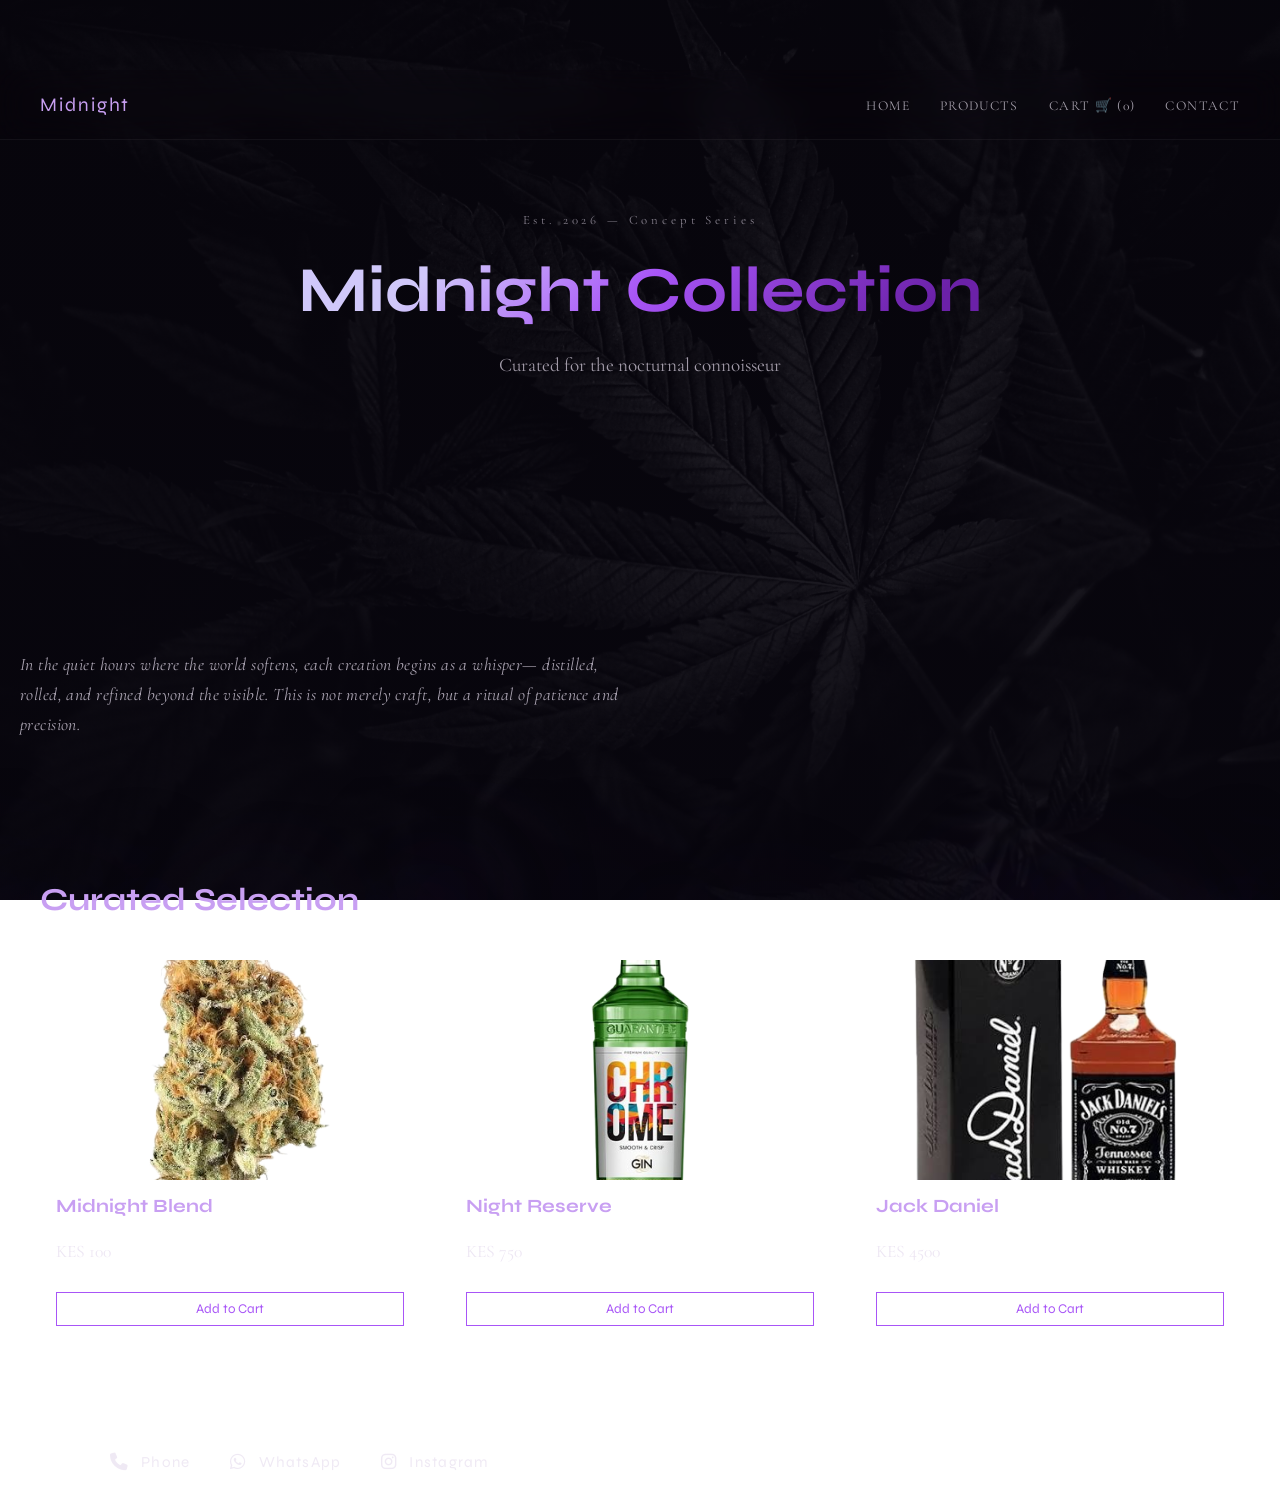
<file: index.html>
<!DOCTYPE html>
<html lang="en">
<head>
  <meta charset="UTF-8" />
  <meta name="viewport" content="width=device-width, initial-scale=1.0"/>
  <title>Midnight Collection</title>

  <link href="https://fonts.googleapis.com/css2?family=Cormorant+Garamond:wght@300;400;600;700&family=Syne:wght@400;600;700;800&display=swap" rel="stylesheet">
  <link rel="stylesheet" href="https://cdnjs.cloudflare.com/ajax/libs/font-awesome/6.5.0/css/all.min.css">
  <link rel="stylesheet" href="style.css">
</head>

<body>

  <!-- SMOKE -->
  <canvas id="smokeCanvas"></canvas>
  <script src="smoke.js"></script>

  <!-- NAVBAR -->
  <nav class="navbar">
    <div class="nav-container">
      <div class="logo">Midnight</div>

      <ul class="nav-links">
        <li><a href="#hero">Home</a></li>
        <li><a href="products.html">Products</a></li>
        <li><a href="cart.html">Cart 🛒 (<span id="cart-count">0</span>)</a></li>
        <li><a href="contact.html">Contact</a></li>
      </ul>
    </div>
  </nav>

  <!-- HERO -->
  <header id="hero" class="hero">
    <div class="hero-content">
      <p class="hero-tag">Est. 2026 — Concept Series</p>
      <h1 class="hero-title">Midnight Collection</h1>
      <p class="hero-subtitle">Curated for the nocturnal connoisseur</p>
    </div>
  </header>

  <!-- POETIC -->
  <section class="poetic">
    <div class="poetic-content">
      <p>
        In the quiet hours where the world softens, each creation begins as a whisper—
        distilled, rolled, and refined beyond the visible.
        This is not merely craft, but a ritual of patience and precision.
      </p>
    </div>
  </section>

  <!-- PRODUCTS -->
  <section class="products">
    <h2 class="section-title">Curated Selection</h2>

    <div class="product-grid">

      <div class="product-card">
        <img src="head.png">
        <div class="product-info">
          <h3>Midnight Blend</h3>
          <p>KES 100</p>
          <button onclick="addToCart({id:'blend',name:'Midnight Blend',price:100})">Add to Cart</button>
        </div>
      </div>

      <div class="product-card">
        <img src="gin.png">
        <div class="product-info">
          <h3>Night Reserve</h3>
          <p>KES 750</p>
          <button onclick="addToCart({id:'reserve',name:'Night Reserve',price:15})">Add to Cart</button>
        </div>
      </div>

      <div class="product-card">
        <img src="jd.png">
        <div class="product-info">
          <h3>Jack Daniel</h3>
          <p>KES 4500</p>
          <button onclick="addToCart({id:'jack',name:'Jack Daniel',price:4500})">Add to Cart</button>
        </div>
      </div>

    </div>
  </section>

  <!-- CONTACT -->
  <section class="contact-bar">
    <a href="tel:+254716669697" class="contact-item"><i class="fas fa-phone"></i> Phone</a>
    <a href="https://wa.me/254716669697" target="_blank" class="contact-item"><i class="fab fa-whatsapp"></i> WhatsApp</a>
    <a href="https://instagram.com/_t.a.l.k.s.i.c.k" target="_blank" class="contact-item"><i class="fab fa-instagram"></i> Instagram</a>
  </section>

  <script src="cart.js"></script>
</body>
</html>
</file>
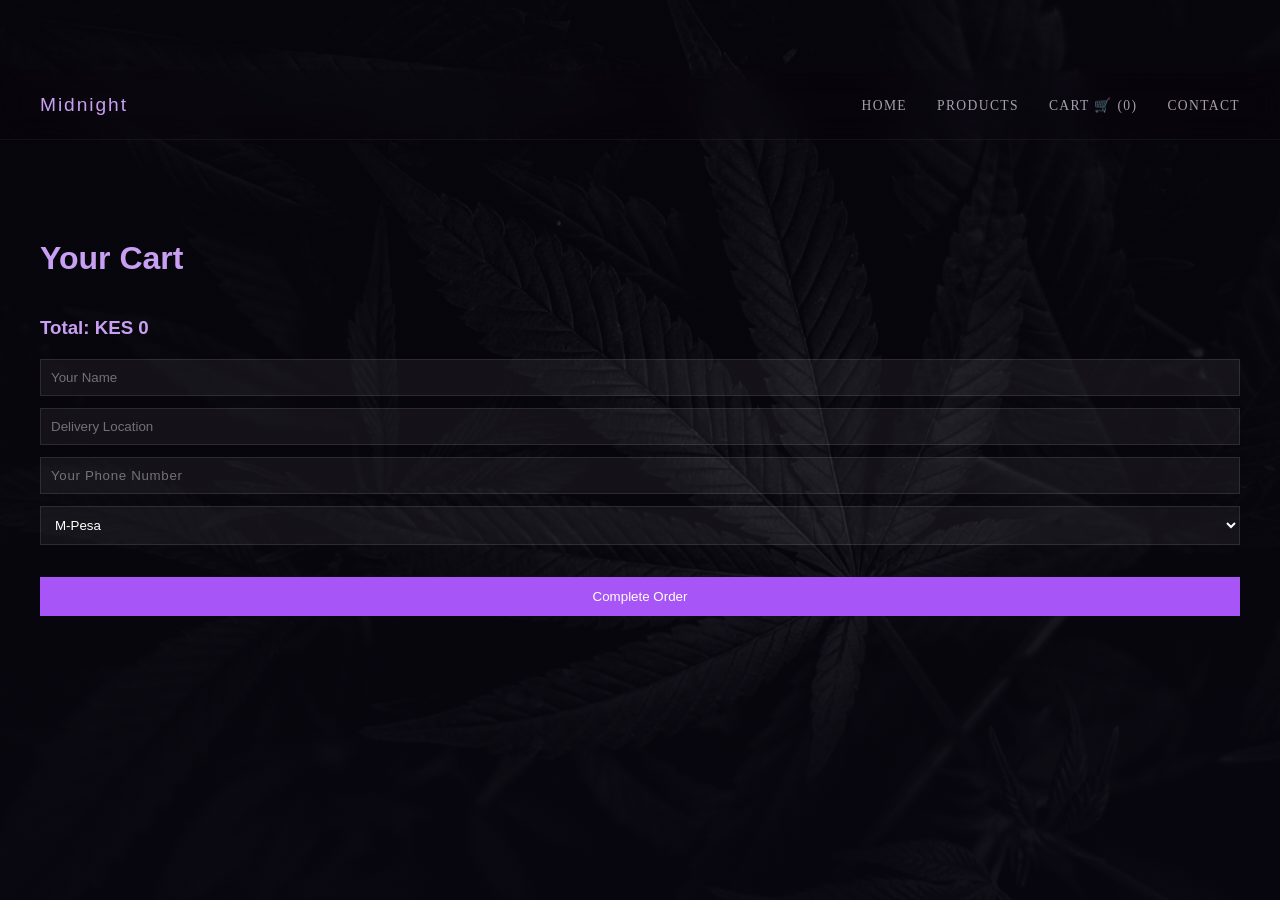
<file: cart.html>
<!DOCTYPE html>
<html lang="en">
<head>
<meta charset="UTF-8">
<title>Cart</title>
<link rel="stylesheet" href="style.css">
<link rel="stylesheet" href="https://cdnjs.cloudflare.com/ajax/libs/font-awesome/6.5.0/css/all.min.css">
</head>

<body>

<nav class="navbar">
<div class="nav-container">
<div class="logo">Midnight</div>

<ul class="nav-links">
<li><a href="index.html">Home</a></li>
<li><a href="products.html">Products</a></li>
<li><a href="cart.html">Cart 🛒 (<span id="cart-count">0</span>)</a></li>
<li><a href="contact.html">Contact</a></li>
</ul>
</div>
</nav>

<section class="cart-page">
<h2 class="section-title">Your Cart</h2>

<div id="cart-items"></div>
<h3 id="cart-total">Total: KES 0</h3>
<div class="checkout-form">

  <input type="text" id="user-name" placeholder="Your Name" required>
  <input type="text" id="user-location" placeholder="Delivery Location" required>
  <input type="tel" id="user-phone" placeholder="Your Phone Number" required>

  <select id="payment-method">
    <option value="M-Pesa">M-Pesa</option>
    <option value="Cash">Cash on Delivery</option>
  </select>

  <button class="checkout-btn" onclick="checkoutWhatsApp()">
    Complete Order
  </button>

</div>

</section>

<script src="cart.js"></script>
</body>
</html>
</file>
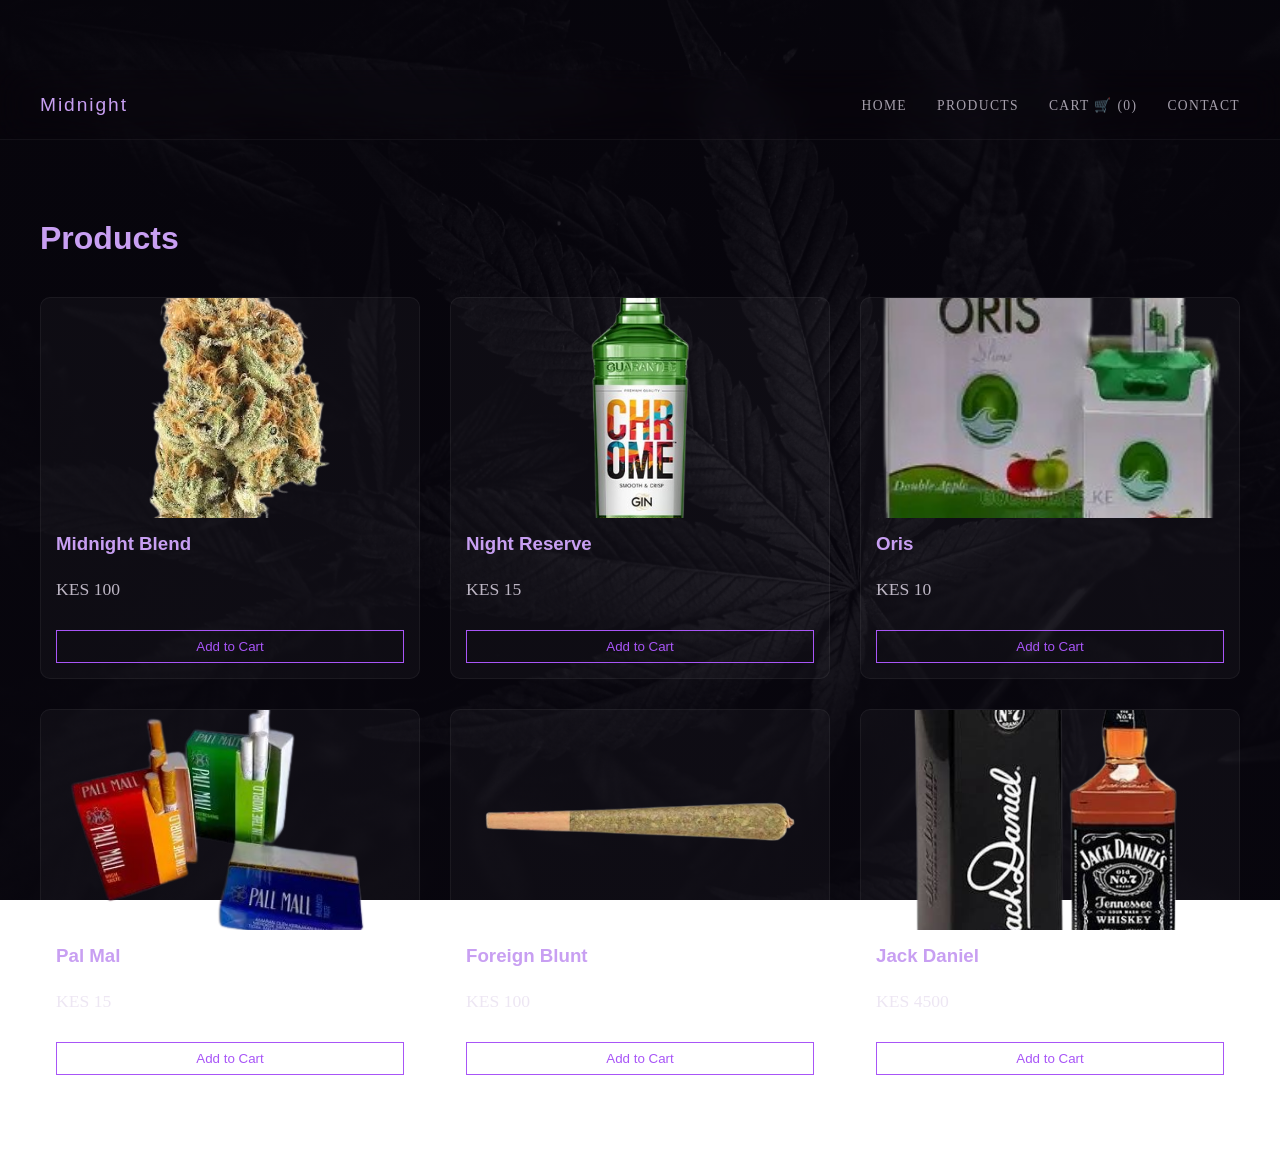
<file: products.html>
<!DOCTYPE html>
<html lang="en">
<head>
<meta charset="UTF-8">
<title>Products</title>
<link rel="stylesheet" href="style.css">
</head>

<body>

<nav class="navbar">
<div class="nav-container">
<div class="logo">Midnight</div>

<ul class="nav-links">
<li><a href="index.html">Home</a></li>
<li><a href="products.html">Products</a></li>
<li><a href="cart.html">Cart 🛒 (<span id="cart-count">0</span>)</a></li>
<li><a href="contact.html">Contact</a></li>
</ul>
</div>
</nav>

<section class="products">
<h2 class="section-title">Products</h2>

<div class="product-grid">

<div class="product-card">
<img src="head.png">
<div class="product-info">
<h3>Midnight Blend</h3>
<p>KES 100 </p>
<button onclick="addToCart({id:'blend',name:'Midnight Blend',price:100})">Add to Cart</button>
</div>
</div>

<div class="product-card">
<img src="gin.png">
<div class="product-info">
<h3>Night Reserve</h3>
<p>KES 15</p>
<button onclick="addToCart({id:'reserve',name:'Night Reserve',price:15})">Add to Cart</button>
</div>
</div>

<div class="product-card">
<img src="oris.png">
<div class="product-info">
<h3>Oris</h3>
<p>KES 10</p>
<button onclick="addToCart({id:'oris',name:'Oris',price:10})">Add to Cart</button>
</div>
</div>

<div class="product-card">
<img src="pal mal.png">
<div class="product-info">
<h3>Pal Mal</h3>
<p>KES 15</p>
<button onclick="addToCart({id:'palmal',name:'Pal Mal',price:15})">Add to Cart</button>
</div>
</div>

<div class="product-card">
<img src="blunt.png">
<div class="product-info">
<h3>Foreign Blunt</h3>
<p>KES 100</p>
<button onclick="addToCart({id:'blunt',name:'Foreign Blunt',price:100})">Add to Cart</button>
</div>
</div>

<div class="product-card">
<img src="jd.png">
<div class="product-info">
<h3>Jack Daniel</h3>
<p>KES 4500</p>
<button onclick="addToCart({id:'jack',name:'Jack Daniel',price:4500})">Add to Cart</button>
</div>
</div>

</div>
</section>

<script src="cart.js"></script>
</body>
</html>
</file>
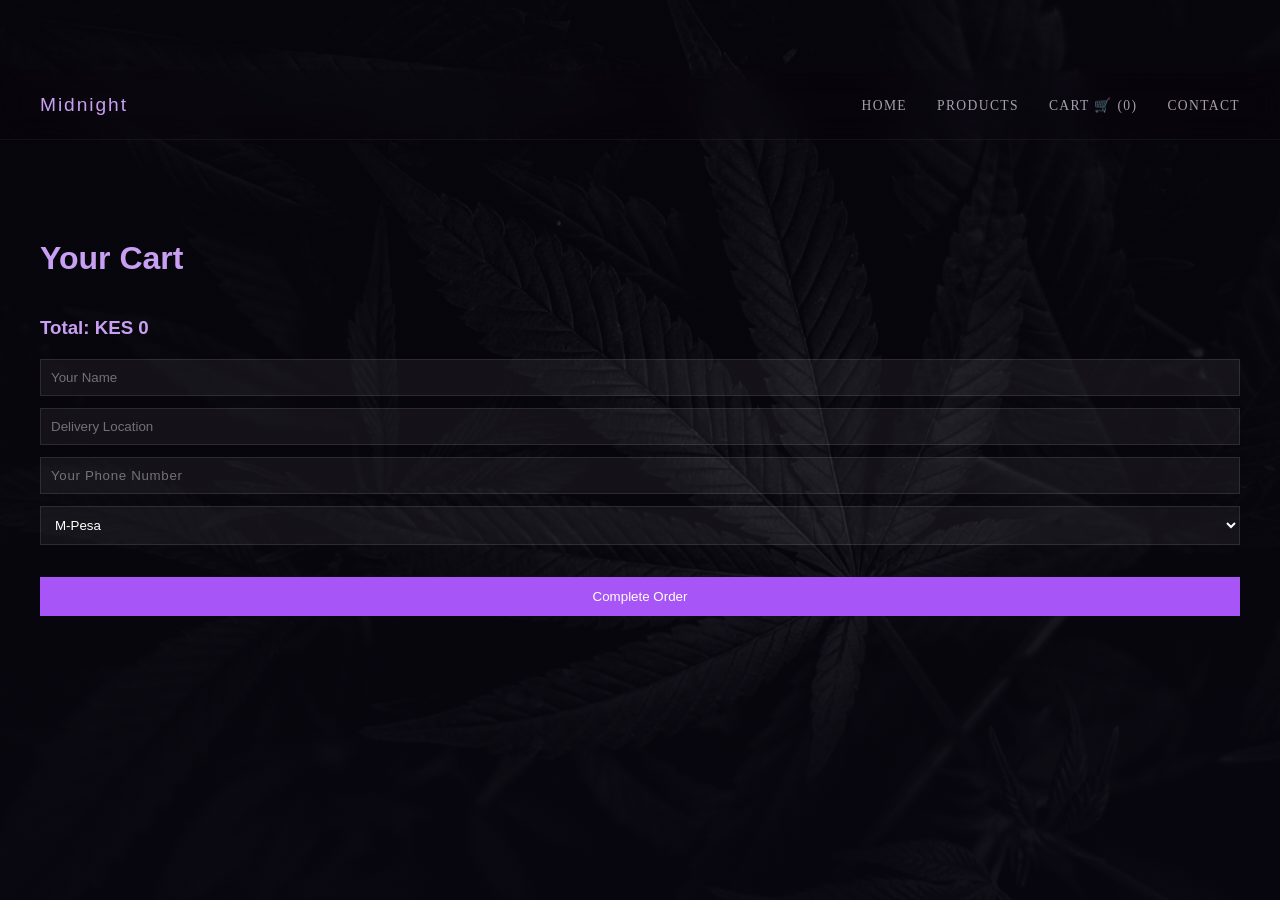
<file: CRAZY/cart.html>
<!DOCTYPE html>
<html lang="en">
<head>
<meta charset="UTF-8">
<title>Cart</title>
<link rel="stylesheet" href="style.css">
<link rel="stylesheet" href="https://cdnjs.cloudflare.com/ajax/libs/font-awesome/6.5.0/css/all.min.css">
</head>

<body>

<nav class="navbar">
<div class="nav-container">
<div class="logo">Midnight</div>

<ul class="nav-links">
<li><a href="project.html">Home</a></li>
<li><a href="products.html">Products</a></li>
<li><a href="cart.html">Cart 🛒 (<span id="cart-count">0</span>)</a></li>
<li><a href="contact.html">Contact</a></li>
</ul>
</div>
</nav>

<section class="cart-page">
<h2 class="section-title">Your Cart</h2>

<div id="cart-items"></div>
<h3 id="cart-total">Total: KES 0</h3>
<div class="checkout-form">

  <input type="text" id="user-name" placeholder="Your Name" required>
  <input type="text" id="user-location" placeholder="Delivery Location" required>
  <input type="tel" id="user-phone" placeholder="Your Phone Number" required>

  <select id="payment-method">
    <option value="M-Pesa">M-Pesa</option>
    <option value="Cash">Cash on Delivery</option>
  </select>

  <button class="checkout-btn" onclick="checkoutWhatsApp()">
    Complete Order
  </button>

</div>

</section>

<script src="cart.js"></script>
</body>
</html>
</file>
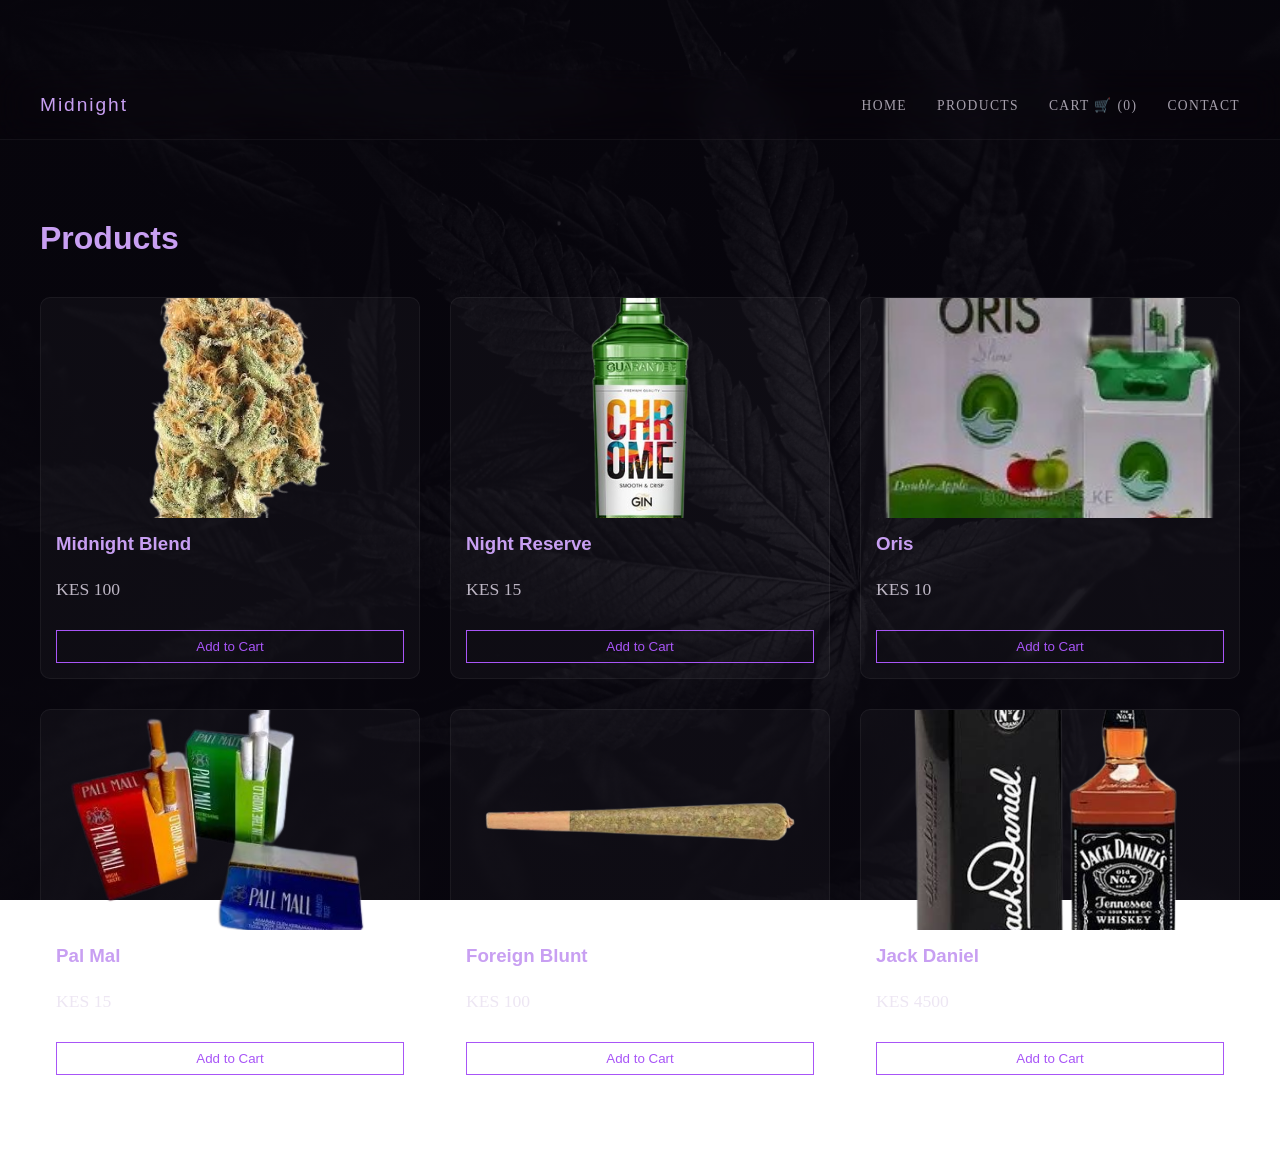
<file: CRAZY/products.html>
<!DOCTYPE html>
<html lang="en">
<head>
<meta charset="UTF-8">
<title>Products</title>
<link rel="stylesheet" href="style.css">
</head>

<body>

<nav class="navbar">
<div class="nav-container">
<div class="logo">Midnight</div>

<ul class="nav-links">
<li><a href="project.html">Home</a></li>
<li><a href="products.html">Products</a></li>
<li><a href="cart.html">Cart 🛒 (<span id="cart-count">0</span>)</a></li>
<li><a href="contact.html">Contact</a></li>
</ul>
</div>
</nav>

<section class="products">
<h2 class="section-title">Products</h2>

<div class="product-grid">

<div class="product-card">
<img src="head.png">
<div class="product-info">
<h3>Midnight Blend</h3>
<p>KES 100</p>
<button onclick="addToCart({id:'blend',name:'Midnight Blend',price:100})">Add to Cart</button>
</div>
</div>

<div class="product-card">
<img src="gin.png">
<div class="product-info">
<h3>Night Reserve</h3>
<p>KES 15</p>
<button onclick="addToCart({id:'reserve',name:'Night Reserve',price:15})">Add to Cart</button>
</div>
</div>

<div class="product-card">
<img src="oris.png">
<div class="product-info">
<h3>Oris</h3>
<p>KES 10</p>
<button onclick="addToCart({id:'oris',name:'Oris',price:10})">Add to Cart</button>
</div>
</div>

<div class="product-card">
<img src="pal mal.png">
<div class="product-info">
<h3>Pal Mal</h3>
<p>KES 15</p>
<button onclick="addToCart({id:'palmal',name:'Pal Mal',price:15})">Add to Cart</button>
</div>
</div>

<div class="product-card">
<img src="blunt.png">
<div class="product-info">
<h3>Foreign Blunt</h3>
<p>KES 100</p>
<button onclick="addToCart({id:'blunt',name:'Foreign Blunt',price:100})">Add to Cart</button>
</div>
</div>

<div class="product-card">
<img src="jd.png">
<div class="product-info">
<h3>Jack Daniel</h3>
<p>KES 4500</p>
<button onclick="addToCart({id:'jack',name:'Jack Daniel',price:4500})">Add to Cart</button>
</div>
</div>

</div>
</section>

<script src="cart.js"></script>
</body>
</html>
</file>
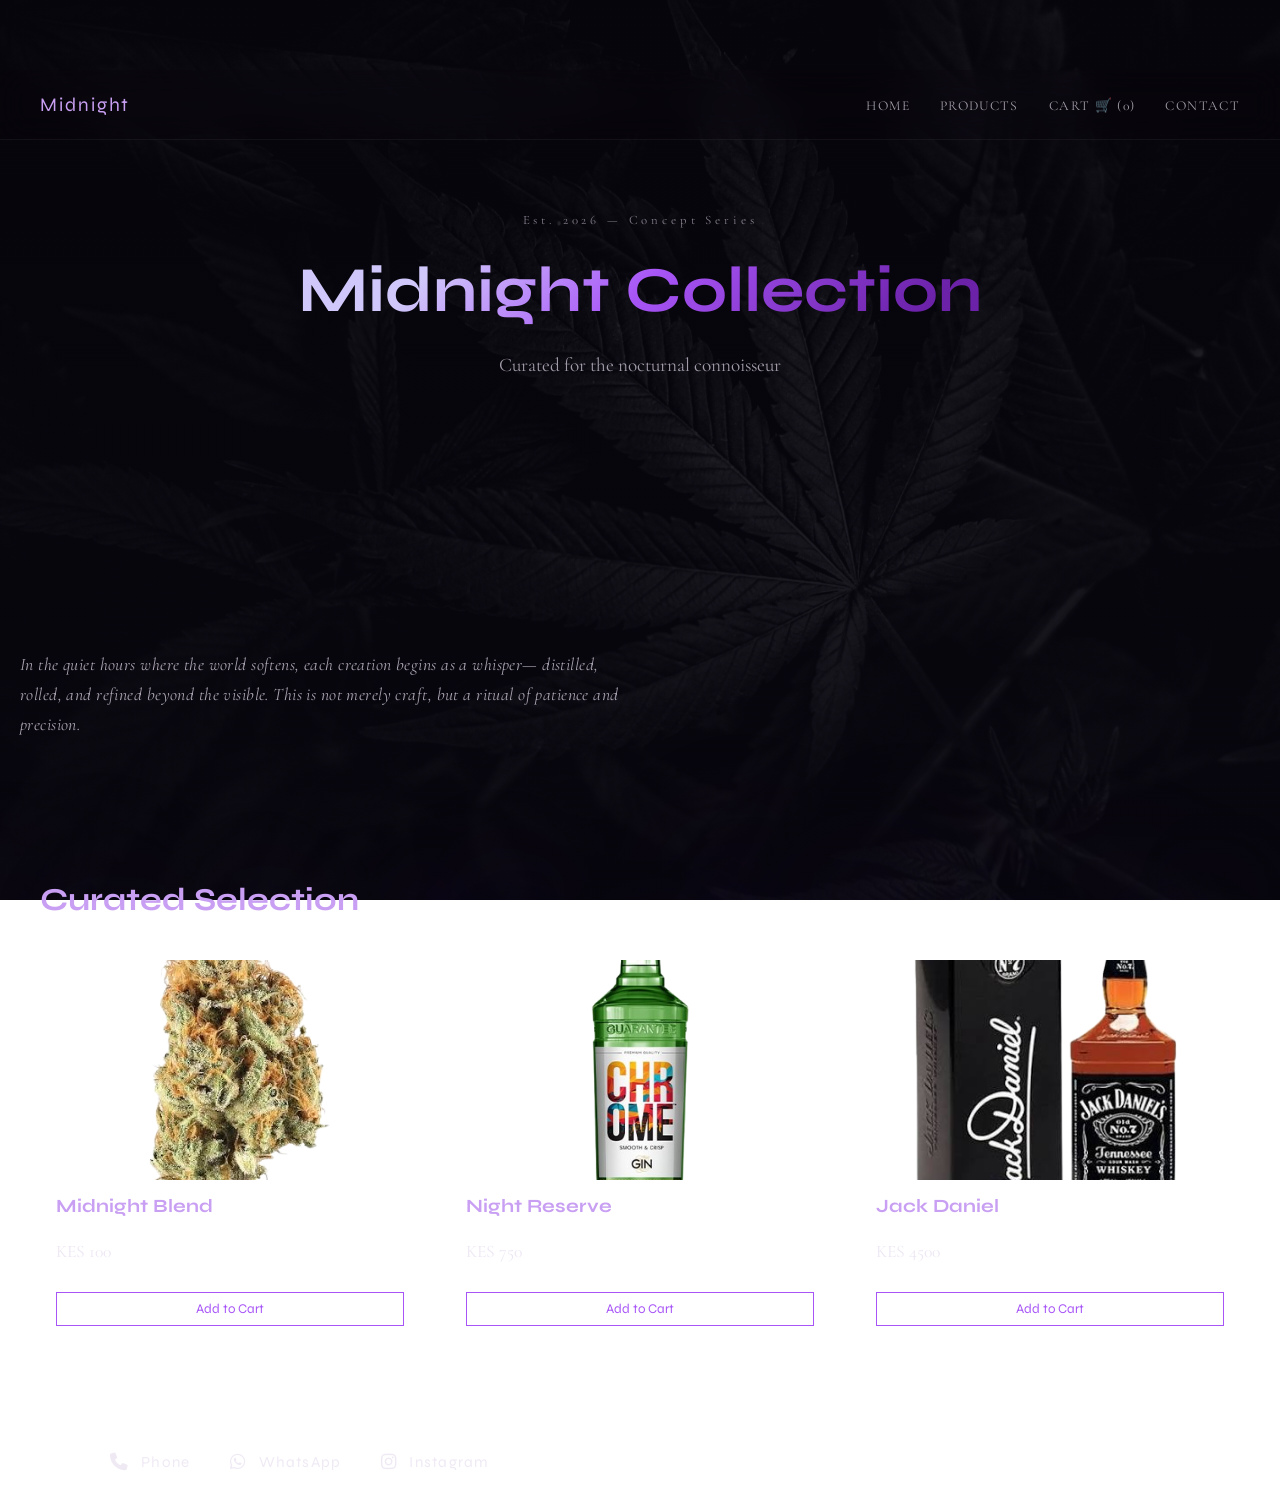
<file: CRAZY/project.html>
<!DOCTYPE html>
<html lang="en">
<head>
  <meta charset="UTF-8" />
  <meta name="viewport" content="width=device-width, initial-scale=1.0"/>
  <title>Midnight Collection</title>

  <link href="https://fonts.googleapis.com/css2?family=Cormorant+Garamond:wght@300;400;600;700&family=Syne:wght@400;600;700;800&display=swap" rel="stylesheet">
  <link rel="stylesheet" href="https://cdnjs.cloudflare.com/ajax/libs/font-awesome/6.5.0/css/all.min.css">
  <link rel="stylesheet" href="style.css">
</head>

<body>

  <!-- SMOKE -->
  <canvas id="smokeCanvas"></canvas>
  <script src="smoke.js"></script>

  <!-- NAVBAR -->
  <nav class="navbar">
    <div class="nav-container">
      <div class="logo">Midnight</div>

      <ul class="nav-links">
        <li><a href="#hero">Home</a></li>
        <li><a href="products.html">Products</a></li>
        <li><a href="cart.html">Cart 🛒 (<span id="cart-count">0</span>)</a></li>
        <li><a href="contact.html">Contact</a></li>
      </ul>
    </div>
  </nav>

  <!-- HERO -->
  <header id="hero" class="hero">
    <div class="hero-content">
      <p class="hero-tag">Est. 2026 — Concept Series</p>
      <h1 class="hero-title">Midnight Collection</h1>
      <p class="hero-subtitle">Curated for the nocturnal connoisseur</p>
    </div>
  </header>

  <!-- POETIC -->
  <section class="poetic">
    <div class="poetic-content">
      <p>
        In the quiet hours where the world softens, each creation begins as a whisper—
        distilled, rolled, and refined beyond the visible.
        This is not merely craft, but a ritual of patience and precision.
      </p>
    </div>
  </section>

  <!-- PRODUCTS -->
  <section class="products">
    <h2 class="section-title">Curated Selection</h2>

    <div class="product-grid">

      <div class="product-card">
        <img src="head.png">
        <div class="product-info">
          <h3>Midnight Blend</h3>
          <p>KES 100</p>
          <button onclick="addToCart({id:'blend',name:'Midnight Blend',price:100})">Add to Cart</button>
        </div>
      </div>

      <div class="product-card">
        <img src="gin.png">
        <div class="product-info">
          <h3>Night Reserve</h3>
          <p>KES 750</p>
          <button onclick="addToCart({id:'reserve',name:'Night Reserve',price:15})">Add to Cart</button>
        </div>
      </div>

      <div class="product-card">
        <img src="jd.png">
        <div class="product-info">
          <h3>Jack Daniel</h3>
          <p>KES 4500</p>
          <button onclick="addToCart({id:'jack',name:'Jack Daniel',price:4500})">Add to Cart</button>
        </div>
      </div>

    </div>
  </section>

  <!-- CONTACT -->
  <section class="contact-bar">
    <a href="tel:+254716669697" class="contact-item"><i class="fas fa-phone"></i> Phone</a>
    <a href="https://wa.me/254716669697" target="_blank" class="contact-item"><i class="fab fa-whatsapp"></i> WhatsApp</a>
    <a href="https://instagram.com/_t.a.l.k.s.i.c.k" target="_blank" class="contact-item"><i class="fab fa-instagram"></i> Instagram</a>
  </section>

  <script src="cart.js"></script>
</body>
</html>
</file>
<file: style.css>
/* ========== GLOBAL RESET ========== */
* {
    box-sizing: border-box;
    margin: 0;
    padding: 0;
  }
  
  /* ========== BODY ========== */
  body {
    overflow-x: hidden;
    color: #c89ff2;
    font-family: 'Cormorant Garamond', serif;
  
    background:
      linear-gradient(to bottom, rgba(8, 6, 14, 0.85), rgba(8, 6, 14, 0.95)),
      url("weed.jpg");
  
    background-size: cover;
    background-position: center;
    background-repeat: no-repeat;
    background-attachment: fixed;
  
    padding-top: 70px;
  }
  
  /* ========== TYPOGRAPHY ========== */
  h1, h2, h3, .logo {
    font-family: 'Syne', sans-serif;
  }
  
  p {
    font-size: 1.1rem;
    line-height: 1.7;
    color: rgba(232, 224, 240, 0.8);
  }

  button,
a {
  cursor: pointer;
}
  
  /* ========== NAVBAR ========== */
  .navbar {
    position: fixed;
    top: 0;
    left: 0;
    width: 100%;
    z-index: 100;
  }
  
  .nav-container {
    height: 70px;
    display: flex;
    justify-content: space-between;
    align-items: center;
  
    padding: 0 40px;
  
    background: rgba(10, 8, 18, 0.1);
    backdrop-filter: blur(16px);
  
    border-bottom: 1px solid rgba(255, 255, 255, 0.05);
  }
  
  .logo {
    font-size: 1.2rem;
    letter-spacing: 0.1em;
  }
  
  /* NAV LINKS */
  .nav-links {
    list-style: none;
    display: flex;
    gap: 30px;
  }
  
  .nav-links a {
    text-decoration: none;
    color: rgba(232, 224, 240, 0.7);
  
    font-size: 0.85rem;
    letter-spacing: 0.1em;
    text-transform: uppercase;
  
    position: relative;
    transition: color 0.3s ease;
  }
  
  /* UNDERLINE */
  .nav-links a::after {
    content: "";
    position: absolute;
    left: 0;
    bottom: -4px;
  
    width: 0%;
    height: 1px;
  
    background: #a855f7;
    transition: width 0.3s ease;
  }
  
  .nav-links a:hover {
    color: #a855f7;
  }
  
  .nav-links a:hover::after {
    width: 100%;
  }
  
  /* ========== HERO ========== */
  .hero {
    height: 50vh;
    display: flex;
    align-items: flex-start;
    justify-content: center;
    text-align: center;
  
    padding-top: 70px;
  }
  
  .hero-content {
    max-width: 800px;
    padding: 0 20px;
  }
  
  .hero-title {
    font-size: 4rem;
    font-weight: 700;
  
    background: linear-gradient(135deg, #d0c8fa 20%, #a855f7 50%, #6b21a8 90%);
    -webkit-background-clip: text;
    -webkit-text-fill-color: transparent;
  
    margin: 20px 0;
  }
  
  .hero-tag {
    font-size: 0.8rem;
    letter-spacing: 0.3em;
    opacity: 0.7;
  }
  
  .hero-subtitle {
    font-size: 1.2rem;
    opacity: 0.85;
  }
  
  /* ========== POETIC ========== */
  .poetic {
    padding: 60px 20px;
    display: flex;
    justify-content: flex-start;
    font-style: italic;
    opacity: 0.9;
  }
  
  .poetic-content {
    max-width: 600px;
    font-size: 1.35rem;
    line-height: 1.9;
    letter-spacing: 0.02em;
  }
  
  /* ========== CONTACT BAR ========== */
  .contact-bar {
    display: flex;
    justify-content: flex-start;
  
    max-width: 1100px;
    margin: 0 auto;
  
    gap: 40px;
    padding: 30px 20px;
  
    border-top: 1px solid rgba(255, 255, 255, 0.05);
  }
  
  .contact-item {
    display: flex;
    gap: 8px;
  
    text-decoration: none;
    color: rgba(232, 224, 240, 0.7);
  
    font-family: 'Syne', sans-serif;
    font-size: 0.85rem;
    letter-spacing: 0.08em;
  
    align-items: center;
  
    position: relative;
    transition: color 0.3s ease;
  }
  
  .contact-item i {
    font-size: 1rem;
  }
  
  .contact-item::after {
    content: "";
    position: absolute;
    left: 0;
    bottom: -4px;
  
    width: 0%;
    height: 1px;
  
    background: #a855f7;
    transition: width 0.3s ease;
  }
  
  .contact-item:hover {
    color: #a855f7;
  }
  
  .contact-item:hover::after {
    width: 100%;
  }
  
  /* ========== PRODUCTS ========== */
  .products {
    padding: 80px 40px;
  }
  
  .section-title {
    font-size: 2rem;
    margin-bottom: 40px;
  }
  
  /* GRID */
  .product-grid {
    display: grid;
    grid-template-columns: repeat(3, 1fr);
    gap: 30px;
    align-items: stretch;
  }
  
  /* RESPONSIVE */
  @media (max-width: 900px) {
    .product-grid {
      grid-template-columns: repeat(2, 1fr);
    }
  }
  
  @media (max-width: 600px) {
    .product-grid {
      grid-template-columns: 1fr;
    }
  }
  
  /* CARD */
  .product-card {
    background: rgba(255, 255, 255, 0.03);
    border: 1px solid rgba(255, 255, 255, 0.05);
  
    display: flex;
    flex-direction: column;
  
    border-radius: 10px;
    overflow: hidden;
  
    transition: transform 0.3s ease, border 0.3s ease;
  }
  
  .product-card:hover {
    transform: translateY(-5px);
    border: 1px solid rgba(168, 85, 247, 0.4);
  }
  
  /* IMAGE (FIXED PROPERLY) */
  .product-card img {
    width: 100%;
    height: 220px;
  
    object-fit: cover;
    object-position: center;
  
    display: block;
    flex-shrink: 0;
  
    transition: transform 0.3s ease;
  }
  
  /* Hover zoom (controlled, not breaking layout) */
  .product-card:hover img {
    transform: scale(1.05);
  }
  
  /* INFO */
  .product-info {
    padding: 15px;
  
    display: flex;
    flex-direction: column;
    gap: 10px;
  }
  
  .product-info h3 {
    margin-bottom: 10px;
  }
  
  .product-info p {
    margin-bottom: 15px;
  }
  
  /* BUTTON */
  .product-info button {
    background: transparent;
    border: 1px solid #a855f7;
    color: #a855f7;
  
    padding: 8px 12px;
    cursor: pointer;
  
    font-family: 'Syne', sans-serif;
  
    transition: all 0.3s ease;
  }
  
  .product-info button:hover {
    background: #a855f7;
    color: #fff;
  }

  /* CART PAGE */
.cart-page {
    padding: 100px 40px;
  }
  
  /* MAIN LAYOUT */
  .cart-container {
    display: flex;
    gap: 40px;
    align-items: flex-start;
  }
  
  /* ITEMS SECTION */
  .cart-items {
    flex: 2;
    display: flex;
    flex-direction: column;
    gap: 20px;
  }
  
  /* EACH ITEM */
  .cart-item {
    display: flex;
    justify-content: space-between;
    align-items: center;
  
    padding: 15px;
  
    background: rgba(255, 255, 255, 0.03);
    border: 1px solid rgba(255, 255, 255, 0.05);
  
    border-radius: 8px;
  }
  
  /* ITEM INFO */
  .item-info h4 {
    font-family: 'Syne', sans-serif;
    margin-bottom: 5px;
  }
  
  .item-info p {
    opacity: 0.7;
  }
  
  /* ACTIONS */
  .item-actions {
    display: flex;
    align-items: center;
    gap: 10px;
  }
  
  .item-actions input {
    width: 50px;
    padding: 5px;
  
    background: transparent;
    border: 1px solid rgba(255, 255, 255, 0.2);
    color: white;
  }
  
  /* DELETE BUTTON */
  .item-actions button {
    background: transparent;
    border: none;
    color: #a855f7;
    cursor: pointer;
    font-size: 1rem;
  }
  
  /* SUMMARY BOX */
  .cart-summary {
    flex: 1;
  
    padding: 20px;
  
    background: rgba(255, 255, 255, 0.03);
    border: 1px solid rgba(255, 255, 255, 0.05);
  
    border-radius: 10px;
  }
  
  .cart-summary h3 {
    margin-bottom: 20px;
  }
  
  /* ROWS */
  .summary-row {
    display: flex;
    justify-content: space-between;
  
    margin-bottom: 10px;
    opacity: 0.8;
  }
  
  .summary-total {
    display: flex;
    justify-content: space-between;
  
    margin-top: 20px;
    font-weight: bold;
  }
  
  /* CHECKOUT BUTTON */
  .checkout-btn {
    width: 100%;
    margin-top: 20px;
  
    padding: 12px;
  
    border: none;
    cursor: pointer;
  
    background: #a855f7;
    color: white;
  
    font-family: 'Syne', sans-serif;
  
    transition: 0.3s;
  }
  
  .checkout-btn:hover {
    background: #6b21a8;
  }
  
  /* RESPONSIVE */
  @media (max-width: 900px) {
    .cart-container {
      flex-direction: column;
    }
  }

  /* CONTACT PAGE */
.contact-page {
    padding: 100px 40px;
  }
  
  /* WRAPPER */
  .contact-wrapper {
    display: flex;
    justify-content: flex-start;
  }
  
  /* CONTACT INFO */
  .contact-info {
    display: flex;
    flex-direction: column;
    gap: 20px;
  
    max-width: 400px;
  }
  
  /* CONTACT ITEM (clean inline) */
  .contact-item {
    display: flex;
    align-items: center;
    gap: 12px;
  
    text-decoration: none;
  
    color: rgba(232, 224, 240, 0.7);
  
    font-family: 'Syne', sans-serif;
    font-size: 0.95rem;
  
    letter-spacing: 0.08em;
  
    position: relative;
  
    transition: color 0.3s ease;
  }
  
  /* ICON */
  .contact-item i {
    font-size: 1.1rem;
  }
  
  /* UNDERLINE */
  .contact-item::after {
    content: "";
    position: absolute;
    left: 0;
    bottom: -5px;
  
    width: 0%;
    height: 1px;
  
    background: #a855f7;
    transition: width 0.3s ease;
  }
  
  .contact-item:hover {
    color: #a855f7;
  }
  
  .contact-item:hover::after {
    width: 100%;
  }

  body {
    animation: fadeIn 1.8s ease-in-out;
  }
  
  @keyframes fadeIn {
    from {
      opacity: 0;
    }
    to {
      opacity: 1;
    }
  }

  .hero-content,
.poetic-content,
.product-card,
.cart-item,
.contact-item {
  animation: slideUp 0.8s ease forwards;
}

@keyframes slideUp {
  from {
    transform: translateY(20px);
    opacity: 0;
  }
  to {
    transform: translateY(0);
    opacity: 1;
  }
}

.product-card {
    opacity: 0;
    animation: slideUp 0.6s ease forwards;
  }
  
  .product-card:nth-child(1) { animation-delay: 0.1s; }
  .product-card:nth-child(2) { animation-delay: 0.2s; }
  .product-card:nth-child(3) { animation-delay: 0.3s; }
  .product-card:nth-child(4) { animation-delay: 0.4s; }

  button {
    transition: transform 0.2s ease, box-shadow 0.2s ease;
  }
  
  button:hover {
    transform: translateY(-2px);
  }

  .nav-container {
    transition: background 0.3s ease, backdrop-filter 0.3s ease;
  }

  #smokeCanvas {
    position: fixed;
    top: 0;
    left: 0;
  
    width: 100%;
    height: 100%;
  
    pointer-events: none;
    z-index: 0;
  }
  
  /* ensure content is above smoke */
  .hero,
  .navbar,
  .products,
  .poetic {
    position: relative;
    z-index: 1;
  }

  /* ========== MOBILE RESPONSIVENESS ========== */
@media (max-width: 600px) {

  /* HERO */
  .hero {
    height: auto;
    padding-top: 40px;
  }

  .hero-title {
    font-size: 2.4rem;
  }

  .hero-subtitle {
    font-size: 1rem;
  }

  /* NAVBAR */
  .nav-container {
    padding: 0 20px;
  }

  .nav-links {
    gap: 15px;
  }

  .nav-links a {
    font-size: 0.7rem;
  }

  /* PRODUCTS */
  .products {
    padding: 60px 20px;
  }

  .product-grid {
    grid-template-columns: 1fr;
  }

  .product-card:hover {
    transform: translateY(-8px) scale(1.01);
    box-shadow: 0 10px 40px rgba(168, 85, 247, 0.15);
  }

  /* CART */
  .cart-container {
    flex-direction: column;
  }

  /* CONTACT BAR (HOME) */
  .contact-bar {
    flex-direction: column;
    gap: 15px;
    padding: 20px;
  }

  /* CONTACT PAGE */
  .contact-info {
    gap: 15px;
  }

}

/* ========== CART CONTROLS DESIGN ========== */

.cart-item-row {
  display: flex;
  justify-content: space-between;
  align-items: center;

  padding: 15px;

  background: rgba(255, 255, 255, 0.03);
  border: 1px solid rgba(255, 255, 255, 0.05);

  border-radius: 8px;
}

/* CONTROLS GROUP */
.cart-controls {
  display: flex;
  align-items: center;
  gap: 10px;
}

/* + / - BUTTONS */
.qty-btn {
  width: 30px;
  height: 30px;

  border: 1px solid rgba(168, 85, 247, 0.5);
  background: transparent;
  color: #a855f7;

  cursor: pointer;
  font-size: 1rem;

  display: flex;
  align-items: center;
  justify-content: center;

  transition: all 0.25s ease;
}

.qty-btn:hover {
  background: #a855f7;
  color: #fff;
}

/* NUMBER */
.qty-number {
  min-width: 20px;
  text-align: center;
  font-family: 'Syne', sans-serif;
}

/* DELETE BUTTON */
.delete-btn {
  border: none;
  background: transparent;

  color: rgba(232, 224, 240, 0.6);
  cursor: pointer;

  font-size: 0.9rem;

  transition: all 0.25s ease;
}

.delete-btn:hover {
  color: #ff4d6d;
  transform: scale(1.1);
}

/* TOAST */
.toast {
  position: fixed;
  bottom: 30px;
  right: 30px;

  background: rgba(10, 8, 18, 0.9);
  border: 1px solid rgba(168, 85, 247, 0.4);

  color: #fff;
  padding: 12px 20px;

  font-family: 'Syne', sans-serif;
  font-size: 0.85rem;

  border-radius: 8px;

  opacity: 0;
  transform: translateY(20px);

  transition: all 0.3s ease;

  z-index: 999;
}

.toast.show {
  opacity: 1;
  transform: translateY(0);
}

button:active {
  transform: scale(0.95);
}

body {
  animation: fadeIn 0.8s ease;
}

body.fade-out {
  opacity: 0;
  transition: opacity 0.4s ease;
}

/* CHECKOUT FORM */
.checkout-form {
  margin-top: 20px;

  display: flex;
  flex-direction: column;
  gap: 12px;
}

/* INPUTS */
.checkout-form input,
.checkout-form select {
  padding: 10px;

  background: rgba(255, 255, 255, 0.05);
  border: 1px solid rgba(255, 255, 255, 0.1);

  color: #fff;
  font-family: 'Syne', sans-serif;

  outline: none;
}

.checkout-form input::placeholder {
  color: rgba(255, 255, 255, 0.4);
}

/* focus glow */
.checkout-form input:focus,
.checkout-form select:focus {
  border: 1px solid #a855f7;
}

.checkout-form input[type="tel"] {
  letter-spacing: 0.05em;
}
</file>
<file: CRAZY/style.css>
/* ========== GLOBAL RESET ========== */
* {
    box-sizing: border-box;
    margin: 0;
    padding: 0;
  }
  
  /* ========== BODY ========== */
  body {
    overflow-x: hidden;
    color: #c89ff2;
    font-family: 'Cormorant Garamond', serif;
  
    background:
      linear-gradient(to bottom, rgba(8, 6, 14, 0.85), rgba(8, 6, 14, 0.95)),
      url("weed.jpg");
  
    background-size: cover;
    background-position: center;
    background-repeat: no-repeat;
    background-attachment: fixed;
  
    padding-top: 70px;
  }
  
  /* ========== TYPOGRAPHY ========== */
  h1, h2, h3, .logo {
    font-family: 'Syne', sans-serif;
  }
  
  p {
    font-size: 1.1rem;
    line-height: 1.7;
    color: rgba(232, 224, 240, 0.8);
  }

  button,
a {
  cursor: pointer;
}
  
  /* ========== NAVBAR ========== */
  .navbar {
    position: fixed;
    top: 0;
    left: 0;
    width: 100%;
    z-index: 100;
  }
  
  .nav-container {
    height: 70px;
    display: flex;
    justify-content: space-between;
    align-items: center;
  
    padding: 0 40px;
  
    background: rgba(10, 8, 18, 0.1);
    backdrop-filter: blur(16px);
  
    border-bottom: 1px solid rgba(255, 255, 255, 0.05);
  }
  
  .logo {
    font-size: 1.2rem;
    letter-spacing: 0.1em;
  }
  
  /* NAV LINKS */
  .nav-links {
    list-style: none;
    display: flex;
    gap: 30px;
  }
  
  .nav-links a {
    text-decoration: none;
    color: rgba(232, 224, 240, 0.7);
  
    font-size: 0.85rem;
    letter-spacing: 0.1em;
    text-transform: uppercase;
  
    position: relative;
    transition: color 0.3s ease;
  }
  
  /* UNDERLINE */
  .nav-links a::after {
    content: "";
    position: absolute;
    left: 0;
    bottom: -4px;
  
    width: 0%;
    height: 1px;
  
    background: #a855f7;
    transition: width 0.3s ease;
  }
  
  .nav-links a:hover {
    color: #a855f7;
  }
  
  .nav-links a:hover::after {
    width: 100%;
  }
  
  /* ========== HERO ========== */
  .hero {
    height: 50vh;
    display: flex;
    align-items: flex-start;
    justify-content: center;
    text-align: center;
  
    padding-top: 70px;
  }
  
  .hero-content {
    max-width: 800px;
    padding: 0 20px;
  }
  
  .hero-title {
    font-size: 4rem;
    font-weight: 700;
  
    background: linear-gradient(135deg, #d0c8fa 20%, #a855f7 50%, #6b21a8 90%);
    -webkit-background-clip: text;
    -webkit-text-fill-color: transparent;
  
    margin: 20px 0;
  }
  
  .hero-tag {
    font-size: 0.8rem;
    letter-spacing: 0.3em;
    opacity: 0.7;
  }
  
  .hero-subtitle {
    font-size: 1.2rem;
    opacity: 0.85;
  }
  
  /* ========== POETIC ========== */
  .poetic {
    padding: 60px 20px;
    display: flex;
    justify-content: flex-start;
    font-style: italic;
    opacity: 0.9;
  }
  
  .poetic-content {
    max-width: 600px;
    font-size: 1.35rem;
    line-height: 1.9;
    letter-spacing: 0.02em;
  }
  
  /* ========== CONTACT BAR ========== */
  .contact-bar {
    display: flex;
    justify-content: flex-start;
  
    max-width: 1100px;
    margin: 0 auto;
  
    gap: 40px;
    padding: 30px 20px;
  
    border-top: 1px solid rgba(255, 255, 255, 0.05);
  }
  
  .contact-item {
    display: flex;
    gap: 8px;
  
    text-decoration: none;
    color: rgba(232, 224, 240, 0.7);
  
    font-family: 'Syne', sans-serif;
    font-size: 0.85rem;
    letter-spacing: 0.08em;
  
    align-items: center;
  
    position: relative;
    transition: color 0.3s ease;
  }
  
  .contact-item i {
    font-size: 1rem;
  }
  
  .contact-item::after {
    content: "";
    position: absolute;
    left: 0;
    bottom: -4px;
  
    width: 0%;
    height: 1px;
  
    background: #a855f7;
    transition: width 0.3s ease;
  }
  
  .contact-item:hover {
    color: #a855f7;
  }
  
  .contact-item:hover::after {
    width: 100%;
  }
  
  /* ========== PRODUCTS ========== */
  .products {
    padding: 80px 40px;
  }
  
  .section-title {
    font-size: 2rem;
    margin-bottom: 40px;
  }
  
  /* GRID */
  .product-grid {
    display: grid;
    grid-template-columns: repeat(3, 1fr);
    gap: 30px;
    align-items: stretch;
  }
  
  /* RESPONSIVE */
  @media (max-width: 900px) {
    .product-grid {
      grid-template-columns: repeat(2, 1fr);
    }
  }
  
  @media (max-width: 600px) {
    .product-grid {
      grid-template-columns: 1fr;
    }
  }
  
  /* CARD */
  .product-card {
    background: rgba(255, 255, 255, 0.03);
    border: 1px solid rgba(255, 255, 255, 0.05);
  
    display: flex;
    flex-direction: column;
  
    border-radius: 10px;
    overflow: hidden;
  
    transition: transform 0.3s ease, border 0.3s ease;
  }
  
  .product-card:hover {
    transform: translateY(-5px);
    border: 1px solid rgba(168, 85, 247, 0.4);
  }
  
  /* IMAGE (FIXED PROPERLY) */
  .product-card img {
    width: 100%;
    height: 220px;
  
    object-fit: cover;
    object-position: center;
  
    display: block;
    flex-shrink: 0;
  
    transition: transform 0.3s ease;
  }
  
  /* Hover zoom (controlled, not breaking layout) */
  .product-card:hover img {
    transform: scale(1.05);
  }
  
  /* INFO */
  .product-info {
    padding: 15px;
  
    display: flex;
    flex-direction: column;
    gap: 10px;
  }
  
  .product-info h3 {
    margin-bottom: 10px;
  }
  
  .product-info p {
    margin-bottom: 15px;
  }
  
  /* BUTTON */
  .product-info button {
    background: transparent;
    border: 1px solid #a855f7;
    color: #a855f7;
  
    padding: 8px 12px;
    cursor: pointer;
  
    font-family: 'Syne', sans-serif;
  
    transition: all 0.3s ease;
  }
  
  .product-info button:hover {
    background: #a855f7;
    color: #fff;
  }

  /* CART PAGE */
.cart-page {
    padding: 100px 40px;
  }
  
  /* MAIN LAYOUT */
  .cart-container {
    display: flex;
    gap: 40px;
    align-items: flex-start;
  }
  
  /* ITEMS SECTION */
  .cart-items {
    flex: 2;
    display: flex;
    flex-direction: column;
    gap: 20px;
  }
  
  /* EACH ITEM */
  .cart-item {
    display: flex;
    justify-content: space-between;
    align-items: center;
  
    padding: 15px;
  
    background: rgba(255, 255, 255, 0.03);
    border: 1px solid rgba(255, 255, 255, 0.05);
  
    border-radius: 8px;
  }
  
  /* ITEM INFO */
  .item-info h4 {
    font-family: 'Syne', sans-serif;
    margin-bottom: 5px;
  }
  
  .item-info p {
    opacity: 0.7;
  }
  
  /* ACTIONS */
  .item-actions {
    display: flex;
    align-items: center;
    gap: 10px;
  }
  
  .item-actions input {
    width: 50px;
    padding: 5px;
  
    background: transparent;
    border: 1px solid rgba(255, 255, 255, 0.2);
    color: white;
  }
  
  /* DELETE BUTTON */
  .item-actions button {
    background: transparent;
    border: none;
    color: #a855f7;
    cursor: pointer;
    font-size: 1rem;
  }
  
  /* SUMMARY BOX */
  .cart-summary {
    flex: 1;
  
    padding: 20px;
  
    background: rgba(255, 255, 255, 0.03);
    border: 1px solid rgba(255, 255, 255, 0.05);
  
    border-radius: 10px;
  }
  
  .cart-summary h3 {
    margin-bottom: 20px;
  }
  
  /* ROWS */
  .summary-row {
    display: flex;
    justify-content: space-between;
  
    margin-bottom: 10px;
    opacity: 0.8;
  }
  
  .summary-total {
    display: flex;
    justify-content: space-between;
  
    margin-top: 20px;
    font-weight: bold;
  }
  
  /* CHECKOUT BUTTON */
  .checkout-btn {
    width: 100%;
    margin-top: 20px;
  
    padding: 12px;
  
    border: none;
    cursor: pointer;
  
    background: #a855f7;
    color: white;
  
    font-family: 'Syne', sans-serif;
  
    transition: 0.3s;
  }
  
  .checkout-btn:hover {
    background: #6b21a8;
  }
  
  /* RESPONSIVE */
  @media (max-width: 900px) {
    .cart-container {
      flex-direction: column;
    }
  }

  /* CONTACT PAGE */
.contact-page {
    padding: 100px 40px;
  }
  
  /* WRAPPER */
  .contact-wrapper {
    display: flex;
    justify-content: flex-start;
  }
  
  /* CONTACT INFO */
  .contact-info {
    display: flex;
    flex-direction: column;
    gap: 20px;
  
    max-width: 400px;
  }
  
  /* CONTACT ITEM (clean inline) */
  .contact-item {
    display: flex;
    align-items: center;
    gap: 12px;
  
    text-decoration: none;
  
    color: rgba(232, 224, 240, 0.7);
  
    font-family: 'Syne', sans-serif;
    font-size: 0.95rem;
  
    letter-spacing: 0.08em;
  
    position: relative;
  
    transition: color 0.3s ease;
  }
  
  /* ICON */
  .contact-item i {
    font-size: 1.1rem;
  }
  
  /* UNDERLINE */
  .contact-item::after {
    content: "";
    position: absolute;
    left: 0;
    bottom: -5px;
  
    width: 0%;
    height: 1px;
  
    background: #a855f7;
    transition: width 0.3s ease;
  }
  
  .contact-item:hover {
    color: #a855f7;
  }
  
  .contact-item:hover::after {
    width: 100%;
  }

  body {
    animation: fadeIn 1.8s ease-in-out;
  }
  
  @keyframes fadeIn {
    from {
      opacity: 0;
    }
    to {
      opacity: 1;
    }
  }

  .hero-content,
.poetic-content,
.product-card,
.cart-item,
.contact-item {
  animation: slideUp 0.8s ease forwards;
}

@keyframes slideUp {
  from {
    transform: translateY(20px);
    opacity: 0;
  }
  to {
    transform: translateY(0);
    opacity: 1;
  }
}

.product-card {
    opacity: 0;
    animation: slideUp 0.6s ease forwards;
  }
  
  .product-card:nth-child(1) { animation-delay: 0.1s; }
  .product-card:nth-child(2) { animation-delay: 0.2s; }
  .product-card:nth-child(3) { animation-delay: 0.3s; }
  .product-card:nth-child(4) { animation-delay: 0.4s; }

  button {
    transition: transform 0.2s ease, box-shadow 0.2s ease;
  }
  
  button:hover {
    transform: translateY(-2px);
  }

  .nav-container {
    transition: background 0.3s ease, backdrop-filter 0.3s ease;
  }

  #smokeCanvas {
    position: fixed;
    top: 0;
    left: 0;
  
    width: 100%;
    height: 100%;
  
    pointer-events: none;
    z-index: 0;
  }
  
  /* ensure content is above smoke */
  .hero,
  .navbar,
  .products,
  .poetic {
    position: relative;
    z-index: 1;
  }

  /* ========== MOBILE RESPONSIVENESS ========== */
@media (max-width: 600px) {

  /* HERO */
  .hero {
    height: auto;
    padding-top: 40px;
  }

  .hero-title {
    font-size: 2.4rem;
  }

  .hero-subtitle {
    font-size: 1rem;
  }

  /* NAVBAR */
  .nav-container {
    padding: 0 20px;
  }

  .nav-links {
    gap: 15px;
  }

  .nav-links a {
    font-size: 0.7rem;
  }

  /* PRODUCTS */
  .products {
    padding: 60px 20px;
  }

  .product-grid {
    grid-template-columns: 1fr;
  }

  .product-card:hover {
    transform: translateY(-8px) scale(1.01);
    box-shadow: 0 10px 40px rgba(168, 85, 247, 0.15);
  }

  /* CART */
  .cart-container {
    flex-direction: column;
  }

  /* CONTACT BAR (HOME) */
  .contact-bar {
    flex-direction: column;
    gap: 15px;
    padding: 20px;
  }

  /* CONTACT PAGE */
  .contact-info {
    gap: 15px;
  }

}

/* ========== CART CONTROLS DESIGN ========== */

.cart-item-row {
  display: flex;
  justify-content: space-between;
  align-items: center;

  padding: 15px;

  background: rgba(255, 255, 255, 0.03);
  border: 1px solid rgba(255, 255, 255, 0.05);

  border-radius: 8px;
}

/* CONTROLS GROUP */
.cart-controls {
  display: flex;
  align-items: center;
  gap: 10px;
}

/* + / - BUTTONS */
.qty-btn {
  width: 30px;
  height: 30px;

  border: 1px solid rgba(168, 85, 247, 0.5);
  background: transparent;
  color: #a855f7;

  cursor: pointer;
  font-size: 1rem;

  display: flex;
  align-items: center;
  justify-content: center;

  transition: all 0.25s ease;
}

.qty-btn:hover {
  background: #a855f7;
  color: #fff;
}

/* NUMBER */
.qty-number {
  min-width: 20px;
  text-align: center;
  font-family: 'Syne', sans-serif;
}

/* DELETE BUTTON */
.delete-btn {
  border: none;
  background: transparent;

  color: rgba(232, 224, 240, 0.6);
  cursor: pointer;

  font-size: 0.9rem;

  transition: all 0.25s ease;
}

.delete-btn:hover {
  color: #ff4d6d;
  transform: scale(1.1);
}

/* TOAST */
.toast {
  position: fixed;
  bottom: 30px;
  right: 30px;

  background: rgba(10, 8, 18, 0.9);
  border: 1px solid rgba(168, 85, 247, 0.4);

  color: #fff;
  padding: 12px 20px;

  font-family: 'Syne', sans-serif;
  font-size: 0.85rem;

  border-radius: 8px;

  opacity: 0;
  transform: translateY(20px);

  transition: all 0.3s ease;

  z-index: 999;
}

.toast.show {
  opacity: 1;
  transform: translateY(0);
}

button:active {
  transform: scale(0.95);
}

body {
  animation: fadeIn 0.8s ease;
}

body.fade-out {
  opacity: 0;
  transition: opacity 0.4s ease;
}

/* CHECKOUT FORM */
.checkout-form {
  margin-top: 20px;

  display: flex;
  flex-direction: column;
  gap: 12px;
}

/* INPUTS */
.checkout-form input,
.checkout-form select {
  padding: 10px;

  background: rgba(255, 255, 255, 0.05);
  border: 1px solid rgba(255, 255, 255, 0.1);

  color: #fff;
  font-family: 'Syne', sans-serif;

  outline: none;
}

.checkout-form input::placeholder {
  color: rgba(255, 255, 255, 0.4);
}

/* focus glow */
.checkout-form input:focus,
.checkout-form select:focus {
  border: 1px solid #a855f7;
}

.checkout-form input[type="tel"] {
  letter-spacing: 0.05em;
}
</file>
